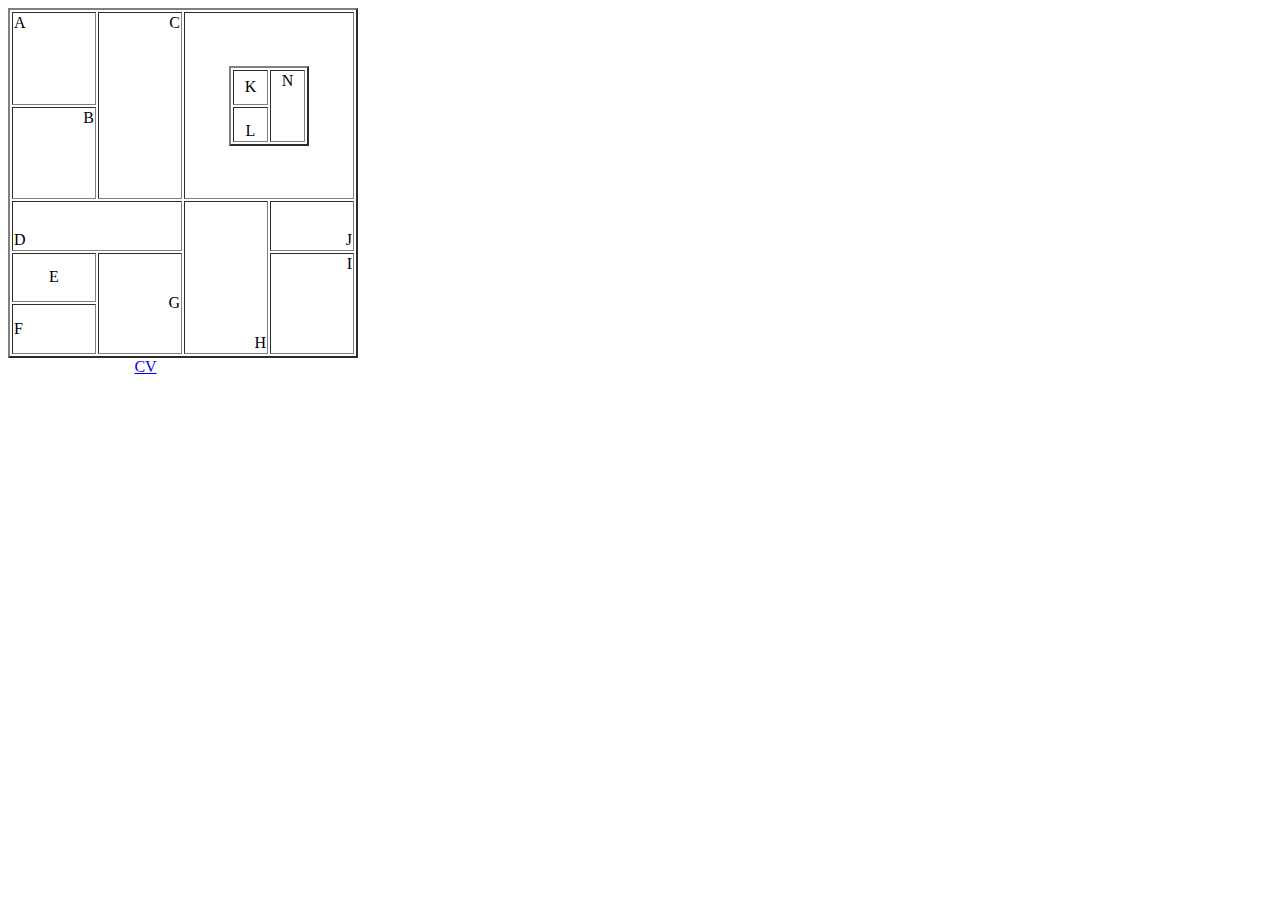
<file: Assignment 2/index.html>
<!DOCTYPE html>
<html lang="en">
<head>
    <meta charset="UTF-8">
    <meta name="viewport" content="width=device-width, initial-scale=1.0">
    <title>Assignment 2</title>
</head>
<body>
    <table border="2" style="width: 350px;height: 350px;table-layout: fixed"; >
        <tr>
            <td valign="top">A</td>
            <td valign="top" align="right" rowspan="2">C</td>
            <td colspan="2" rowspan="2" align="center">
                <table  border="2"style="width: 80px;height: 80px;" >
                    <tr>
                        <td align="center">K</td>
                        <td rowspan="2" valign="top" align="middle">N</td>
                    </tr>
                    <tr>
                        <td valign="bottom" align="middle">L</td>
                    </tr>
                </table>
            </td>
            <tr>
                <td valign="top" align="right">B</td>
            </tr>
        </tr>
        <tr>
            <td  valign="bottom" align="left" colspan="2">D</td>
            <td  valign="bottom" align="right" rowspan="3" >H</td>
            <td valign="bottom" align="right">J</td>
        </tr>
        <tr>
            <td align="center">E</td>
            <td align="right" rowspan="2">G</td>
            <td valign="top" align="right" rowspan="2" >I</td>
        </tr>
        <tr>
            <td>F</td>
        </tr>
    </table>
<a style="margin-left: 10%;" target="_blank" href="index2.html" >CV</a>
</body>
</html>
</file>
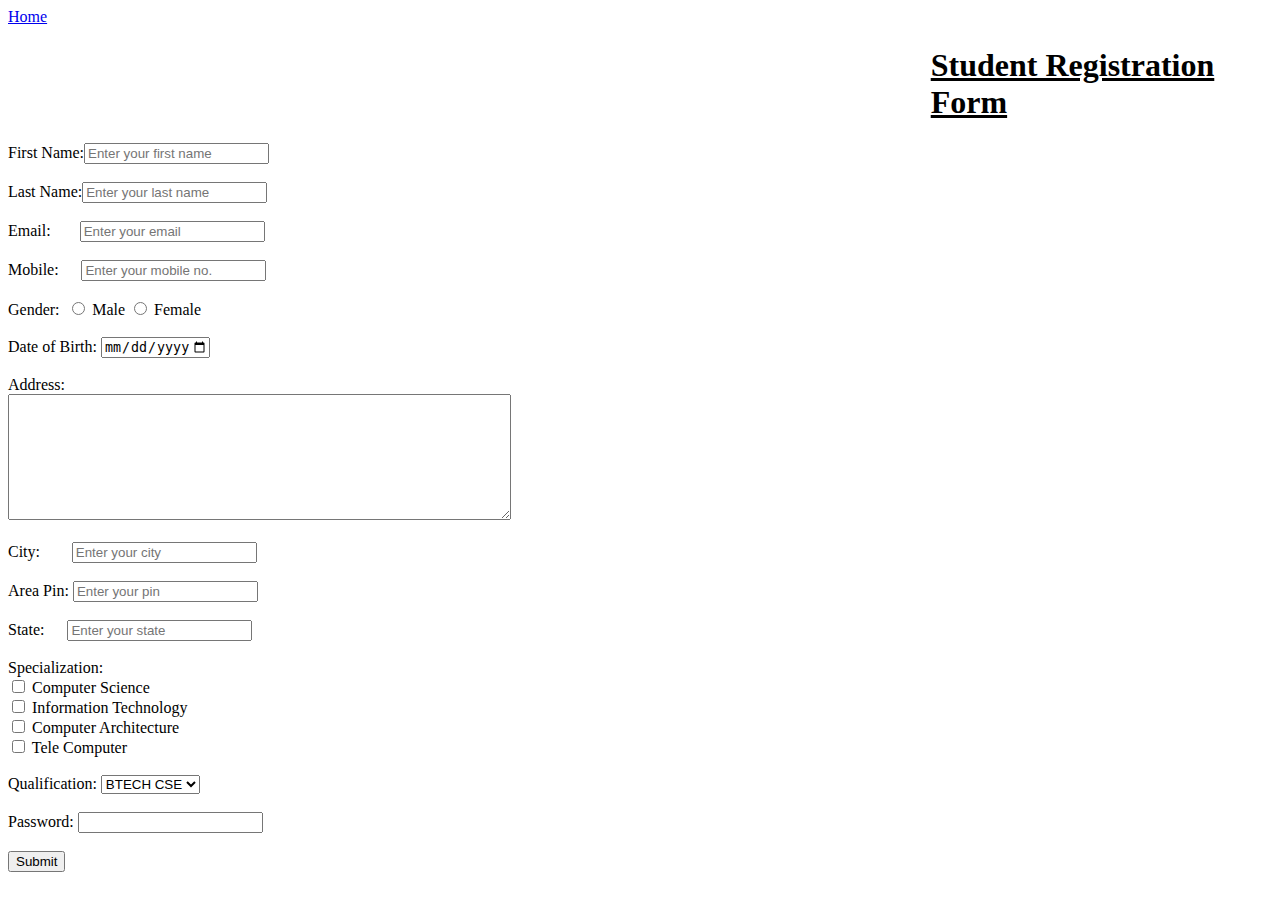
<file: Assignment 3/index.html>
<!DOCTYPE html>
<html lang="en">
<head>
    <meta charset="UTF-8">
    <meta name="viewport" content="width=device-width, initial-scale=1.0">
    <title>Assignment 3</title>
</head>
<body>
    <form>
        
        <a target="_blank" href="index2.html">Home</a>        
<h1 style="margin-left: 73%;" ><u> Student Registration Form</u></h1>

<div style="margin-left:0%;">First Name:<input type="text"  placeholder="Enter your first name"></div><br>

<div style="margin-left:0%;">Last Name:<input type="text"  placeholder="Enter your last name"></div><br>

<label>Email:</label><input style="margin-left:2.3%;" type="email"  placeholder="Enter your email"><br><br>

Mobile:<input style="margin-left:1.8%;" type="text"  placeholder="Enter your mobile no." maxlength="10" minlength="10"><br><br>


    Gender:<input type="radio" style="margin-left:1%;" name="gender">
    <label for="male">Male</label>
    <input type="radio" name="gender">
    <label for="female">Female</label><br><br>



    Date of Birth: <input type="date" name="MyDate" min="2012-12-12" max="2024-08-13" >
<br><br>

<div>Address:</div>
<div  style="margin: left 3px;%;" height="50px">
     <textarea cols="60" rows="8" maxlength="500" dd></textarea>
</div><br>

    City: <input type="text" style="margin-left:2.2%;" placeholder="Enter your city">
<br><br>

<div style="margin: left 0.6%;" >
    Area Pin: <input maxlength="6" type="text"  placeholder="Enter your pin">
</div><br>

    State: <input type="text" style="margin-left:1.5%;" placeholder="Enter your state">
<br><br>

<div>Specialization:</div>
<input type="checkbox" name="Computer Science">
    <label for="Computer Science">Computer Science</label>
</div>
<div>
    <input type="checkbox" name="Computer Science">
        <label for="Computer Science">Information Technology</label>
    </div>
    <div>
        <input type="checkbox" name="Computer Science">
            <label for="Computer Science">Computer Architecture</label>
        </div>
        <div>
            <input type="checkbox" name="Computer Science">
                <label for="Computer Science">Tele Computer</label>
            </div><br>
            <div>
                Qualification: <select name="">
                                    <OPTION>BTECH CSE</OPTION>
                                    <OPTION>BBA</OPTION>
                                    <OPTION>BPHARM</OPTION>
                                </select>
               
            </div><br>
<div> 
        <label for="password">Password:</label>
        <input type="password" maxlength="8" name="password">
</div><br>
<div>

<div>
 <button>Submit</button>
</div>
</body>
</html>
</file>
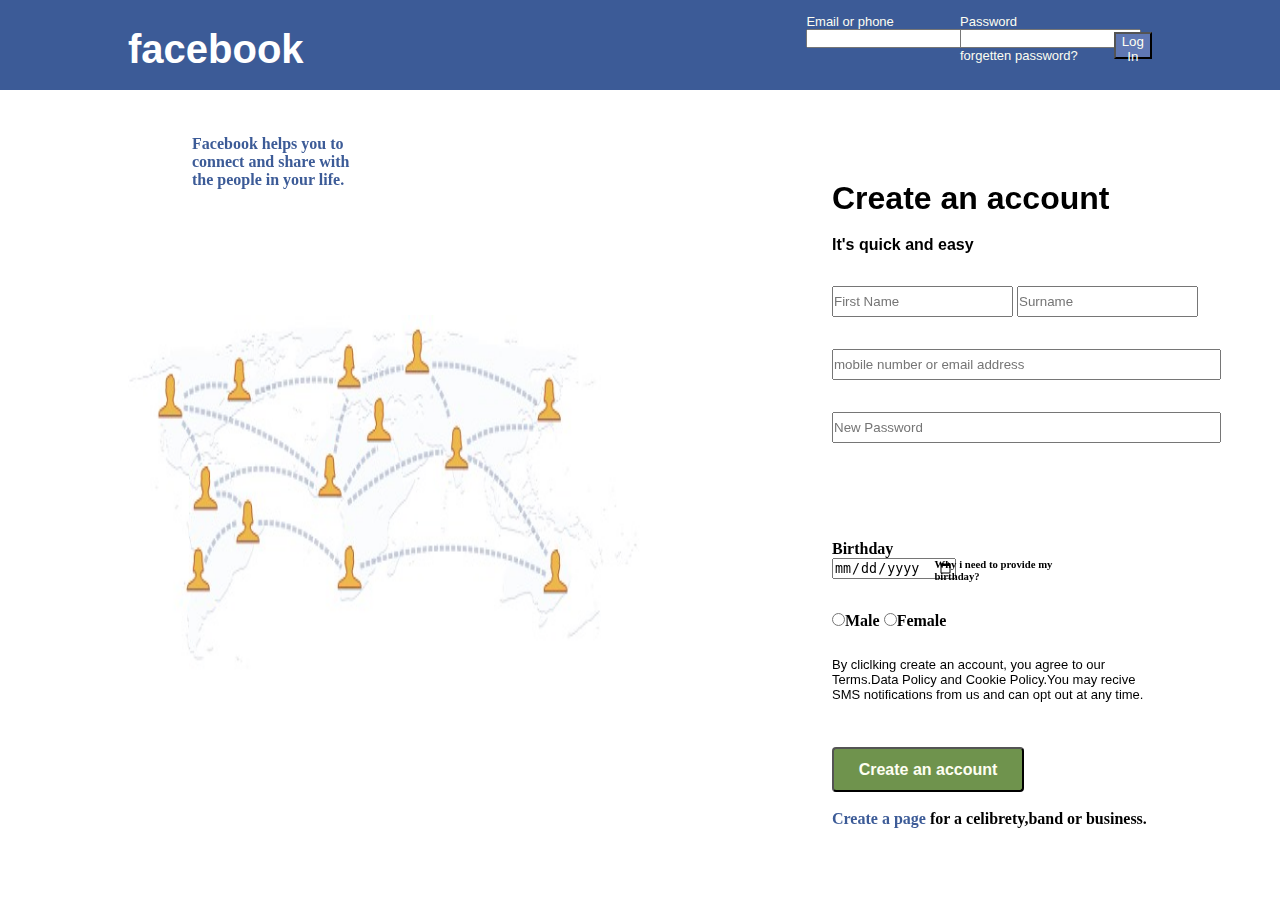
<file: Assignment 4(fb page)/index.html>
<!DOCTYPE html>
<html lang="en">
<head>
    <meta charset="UTF-8">
    <meta name="viewport" content="width=device-width, initial-scale=1.0">
    <title>facebook page</title>
    <link rel="stylesheet" href="style.css">
</head>
<body>
<div id="desktopview">
    <div class="headcontainer">
        <h1 id="fblogo">facebook</h1>
         <span class="formcontainer">
           
                <span class="form1">
                <p>Email or phone</p>
                <input type="text">
                </span>
               
                <span class="form2" >
                    <p>Password</p>
                    <input type="password">
                
                    <P>forgetten password?</P>
                </span>

                <span >
                    <button id="loginbutton">Log In</button>
                </span>
         </span>
    </div>
     <div id="leftcontainer">
    <div id="fbquote"><h4> Facebook helps you to connect and share with the people in your life.</h4>
    </div> 
        <img id="worldimg" src="fb dekstop img.jpg" alt="image">
    </div>

    <div class="crateaccountcontainer">
        <h1 id="createaccount">Create an account</h1>
        <h4 id="itsquick">It's quick and easy</h4>
        <div id="name" >
        <input id="firstname" class="form" type="text" placeholder="First Name">

        <input id="surname" class="form" type="text" placeholder="Surname">
        </div>
        <div id="mobileoremaillogin" >
            <input type="text" class="form" placeholder="mobile number or email address" size="46">
        </div>
    <div id="pass">
        <input type="password" class="form" placeholder="New Password" size="46">
    </div>

    <div id="bday">
        <h4>Birthday</h4>
        <input type="date" >
        <h6 id="whybday">Why i need to provide my birthday?</h6>
    </div>

    <div id="gender">

        <input type="radio" name="gender" id="malegender">Male
        <input type="radio" name="gender" id="femalegender">Female
    </div>

    <div id="termandcondition">
        By cliclking create an account, you agree to our Terms.Data Policy and Cookie Policy.You may recive SMS notifications from us and can opt out at any time.
    </div>

    <button id="signupbtn">Create an account</button>

    <div id="createapage">
        <span id="bulecreatepage">Create a page </span>for a celibrety,band or business.
    </div>
   </div>
</div>   
   <div id="mediaqueery">

        <img id="topload" src="fb phone img.jpg" alt="">
        <div id="language">
            <pre id="internallang">  English&#8226;हिन्दी&#8226;More...</pre>
        </div>

      
            <input id="medphoremail" type="text" placeholder="Phone number or email address" size="35" required>

            <input id="medpass" type="password" placeholder="Password" size="35" required>

            <button id="btn">LOG IN</button>

            <div id="medforpass">Forgotten Password ?</div>

            <hr id="hr1">

            <div id="OR">OR</div>

            <hr id="hr2">

            <button id="medcrtacc">CREATE NEW FACEBOOK ACCOUNT</button>
    </div>
 </body>
</html>
</file>
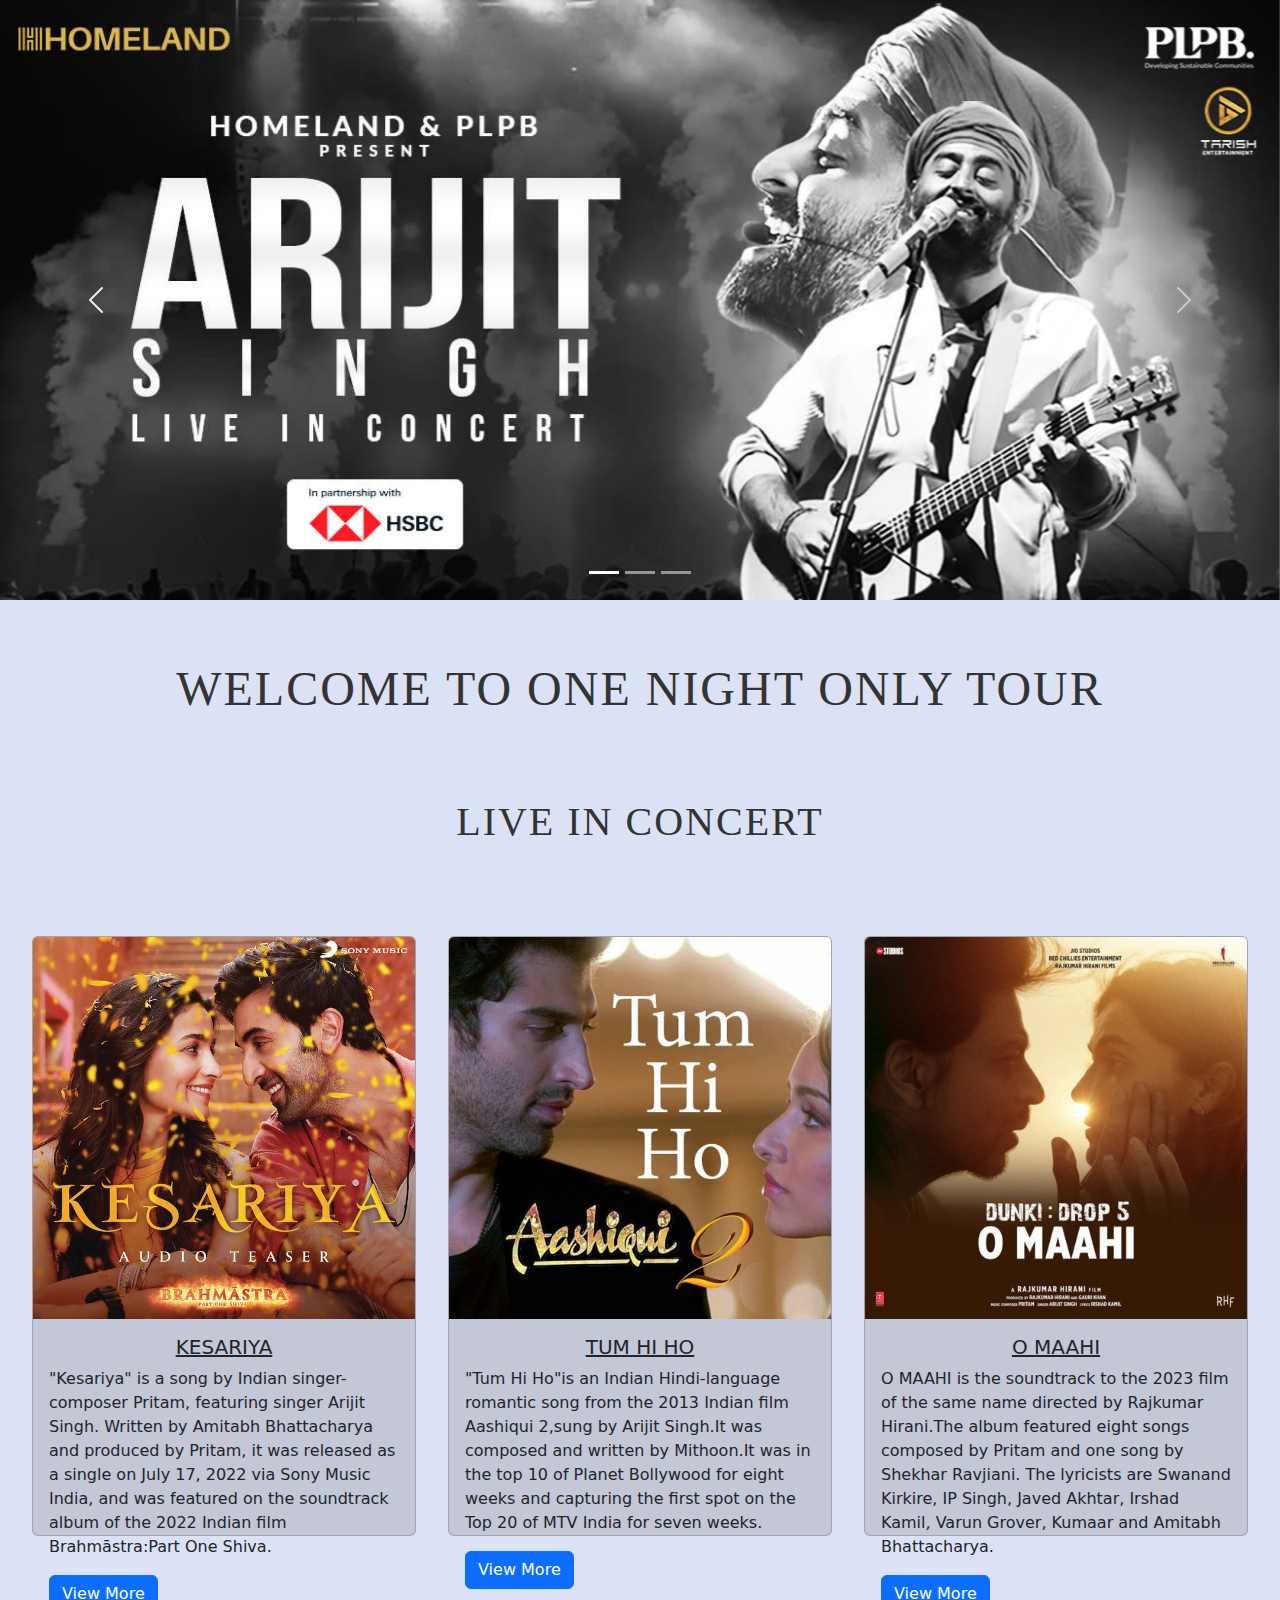
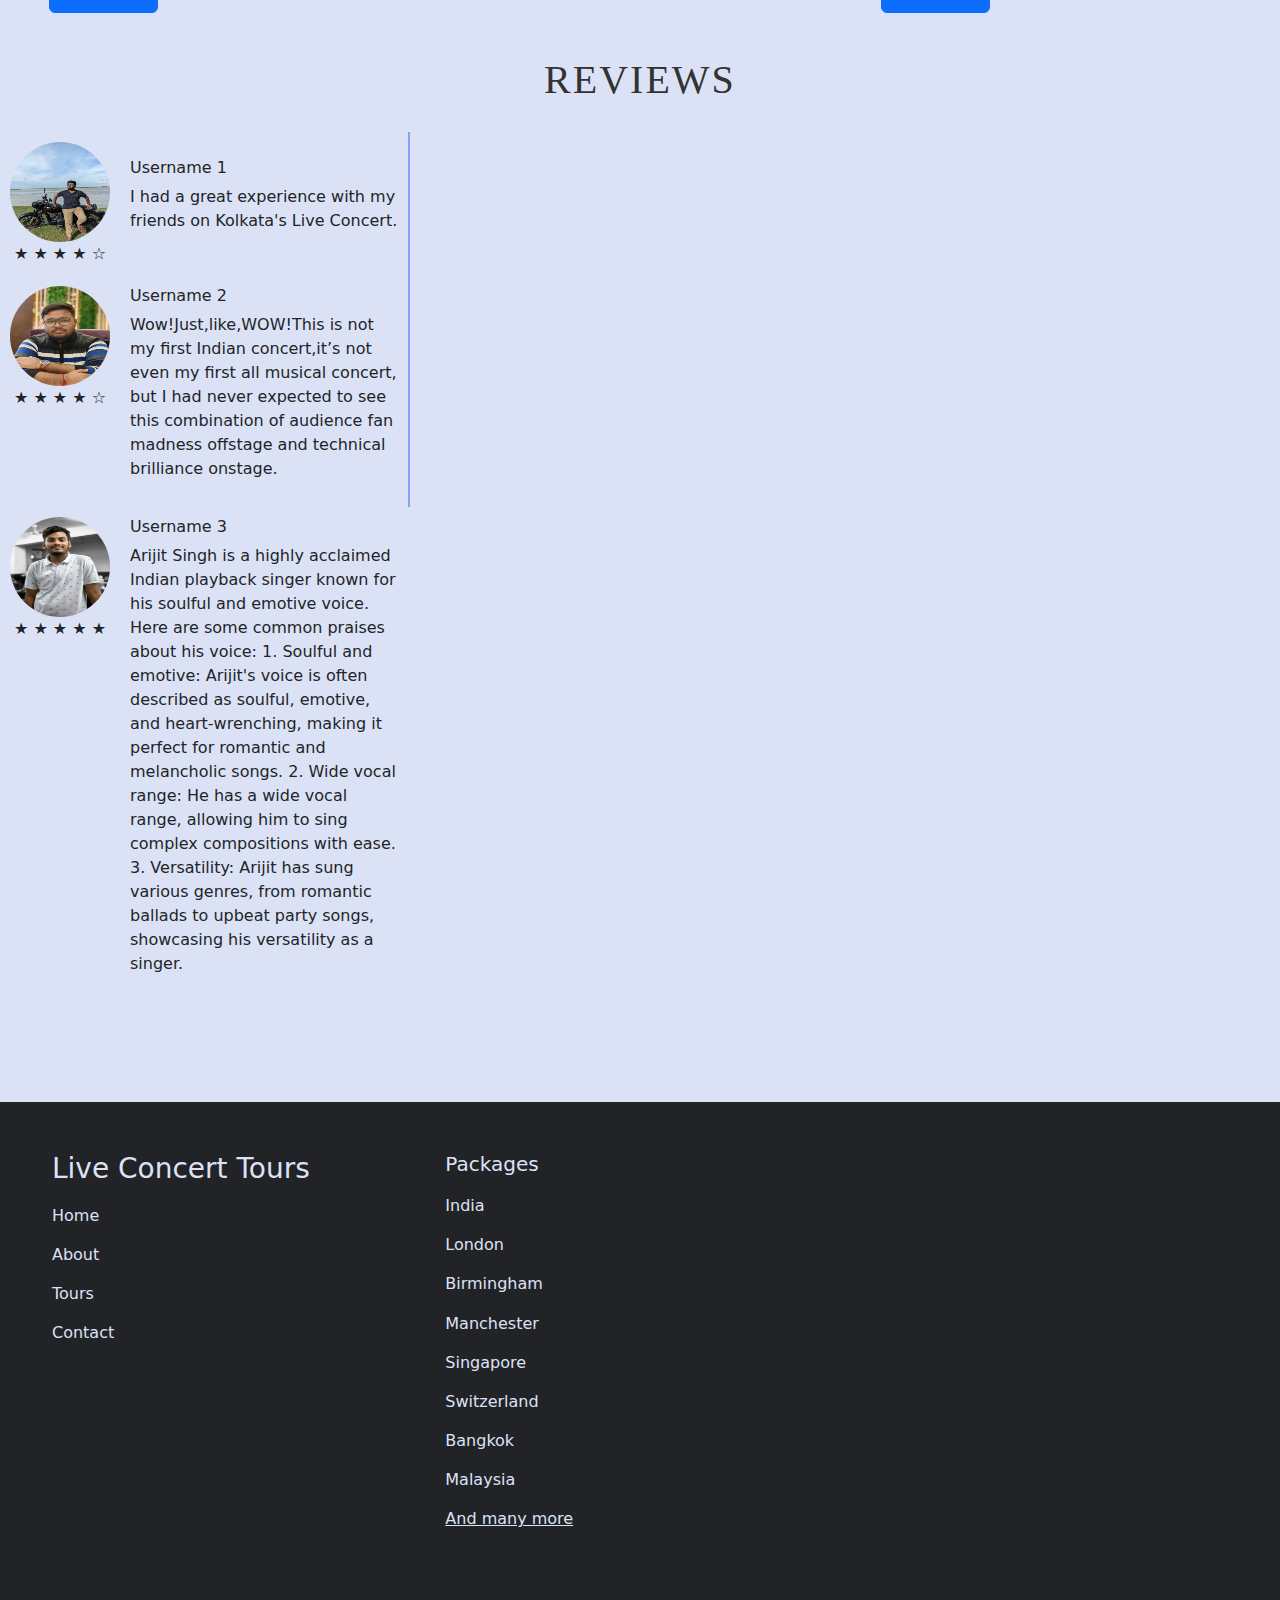
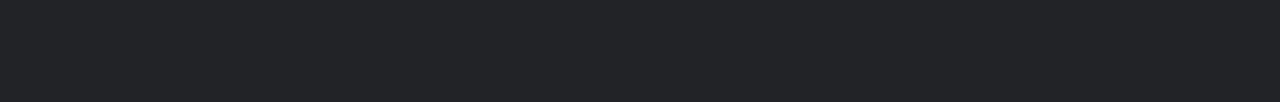
<file: Assignment 5(Bootstrap)/index.html>
<!DOCTYPE html>
<html lang="en">
  <head>
    <meta charset="utf-8" />
    <meta name="viewport" content="width=device-width, initial-scale=1" />
    <title>Assignment 5</title>
    <link
      href="https://cdn.jsdelivr.net/npm/bootstrap@5.3.3/dist/css/bootstrap.min.css"
      rel="stylesheet"
      integrity="sha384-QWTKZyjpPEjISv5WaRU9OFeRpok6YctnYmDr5pNlyT2bRjXh0JMhjY6hW+ALEwIH"
      crossorigin="anonymous"
    />
    <link rel="stylesheet" href="style.css">
  </head>
  <body>
    <div
      id="carouselExampleIndicators"
      class="carousel slide carousel-fade"
      data-bs-ride="carousel"
    >
      <div class="carousel-indicators">
        <button
          type="button"
          data-bs-target="#carouselExampleIndicators"
          data-bs-slide-to="0"
          class="active"
          aria-current="true"
          aria-label="Slide 1"
        ></button>
        <button
          type="button"
          data-bs-target="#carouselExampleIndicators"
          data-bs-slide-to="1"
          aria-label="Slide 2"
        ></button>
        <button
          type="button"
          data-bs-target="#carouselExampleIndicators"
          data-bs-slide-to="2"
          aria-label="Slide 3"
        ></button>
      </div>
      <div class="carousel-inner">
        <div class="carousel-item active carousel-image">
          <img
            src="arijit live.jpg"
            class="d-block w-100"
            alt="..."
          />
        </div>
        <div class="carousel-item carousel-image">
          <img
            src="as venue.jpg"
            class="d-block w-100"
            alt="..."
          />
        </div>
        <div class="carousel-item carousel-image">
          <img
            src="as piano.jpg_large"
            class="d-block w-100"
            alt="..."
          />
        </div>
      </div>
      <button
        class="carousel-control-prev"
        type="button"
        data-bs-target="#carouselExampleIndicators"
        data-bs-slide="prev"
      >
        <span class="carousel-control-prev-icon" aria-hidden="true"></span>
        <span class="visually-hidden">Previous</span>
      </button>
      <button
        class="carousel-control-next"
        type="button"
        data-bs-target="#carouselExampleIndicators"
        data-bs-slide="next"
      >
        <span class="carousel-control-next-icon" aria-hidden="true"></span>
        <span class="visually-hidden">Next</span>
      </button>
    </div>

    <h1 class="heading">WELCOME TO ONE NIGHT ONLY TOUR</h1>

    <h2 class="sub-heading">live in concert</h2>

    <div class="cards-div">
      <div class="card">
        <img
          src="kesariya.jpeg"
          class="card-img-top"
          alt="..."
        />
        <div class="card-body">
          <h5 class="card-title"><u><center>KESARIYA</center></u></h5>
          <p class="card-text">
            "Kesariya" is a song by Indian singer-composer Pritam, featuring singer Arijit Singh. Written by Amitabh Bhattacharya and produced by Pritam, it was released as a single on July 17, 2022 via Sony Music India, and was featured on the soundtrack album of the 2022 Indian film Brahmāstra:Part One Shiva.


          </p>
          <a href="#" class="btn btn-primary">View More</a>
        </div>
      </div>
      <div class="card">
        
        <img
          src="tum hi ho.jpg"
          class="card-img-top"
          alt="..."
        />
     
        <div class="card-body">
          <h5 class="card-title"><u><center>TUM HI HO</center></u
          ></h5>
        
          <p class="card-text">
            "Tum Hi Ho"is an Indian Hindi-language romantic song from the 2013 Indian film Aashiqui 2,sung by Arijit Singh.It was composed and written by Mithoon.It was in the top 10 of Planet Bollywood for eight weeks and capturing the first spot on the Top 20 of MTV India for seven weeks.
          </p>
          <a href="#" class="btn btn-primary">View More</a>
        </div>
      </div>
      <div class="card">
        <img
          src="O Maahi.jpg"
          class="card-img-top"
          alt="..."
        />
        <div class="card-body">
          <h5 class="card-title"><u><center>O MAAHI</center></u></h5>
          <p class="card-text">
            O MAAHI is the soundtrack to the 2023 film of the same name directed by Rajkumar Hirani.The album featured eight songs composed by Pritam and one song by Shekhar Ravjiani. The lyricists are Swanand Kirkire, IP Singh, Javed Akhtar, Irshad Kamil, Varun Grover, Kumaar and Amitabh Bhattacharya. 
          </p>
          <a href="#" class="btn btn-primary">View More</a>
        </div>
      </div>
    </div>

    <h2 class="sub-heading">Reviews</h2>

    <div class="Reviews">
      <div class="review border-right">
        <table>
          <tr>
            <td valign="top">
              <img
                src="arup.jpg"
                alt=""
                class="review-image"
              />
              <center>
                <span class="star">&#9733;</span>
                <span class="star">&#9733;</span>
                <span class="star">&#9733;</span>
                <span class="star">&#9733;</span>
                <span class="star">&#9734;</span>
              </center>
            </td>
            <td rowspan="2" valign="middle">
              <h6>Username 1</h6>
              <p>
                I had a great experience with my friends on Kolkata's Live Concert.
              </p>
            </td>
          </tr>
        </table>
      </div>
      <div class="review border-right">
        <table>
          <tr>
            <td valign="top">
              <img
                src="giri pic.jpg"
                alt=""
                class="review-image"
              />
              <br />
              <center>
                <span class="star">&#9733;</span>
                <span class="star">&#9733;</span>
                <span class="star">&#9733;</span>
                <span class="star">&#9733;</span>
                <span class="star">&#9734;</span>
              </center>
            </td>
            <td rowspan="2" valign="bottom">
              <h6>Username 2</h6>
              <p>
                Wow!Just,like,WOW!This is not my first Indian concert,it’s not even my first all musical concert, but I had never expected to see this combination of audience fan madness offstage and technical brilliance onstage.
              </p>
            </td>
          </tr>
        </table>
      </div>
      <div class="review">
        <table>
          <tr>
            <td valign="top">
              <img
                src="jana pic.jpg"
                alt=""
                class="review-image"
              />
              <center>
                <span class="star">&#9733;</span>
                <span class="star">&#9733;</span>
                <span class="star">&#9733;</span>
                <span class="star">&#9733;</span>
                <span class="star">&#9733;</span>
              </center>
            </td>
            <td rowspan="2" valign="middle">
              <h6>Username 3</h6>
              <p>
                Arijit Singh is a highly acclaimed Indian playback singer known for his soulful and emotive voice. Here are some common praises about his voice:


                1. Soulful and emotive: Arijit's voice is often described as soulful, emotive, and heart-wrenching, making it perfect for romantic and melancholic songs.

2. Wide vocal range: He has a wide vocal range, allowing him to sing complex compositions with ease.

3. Versatility: Arijit has sung various genres, from romantic ballads to upbeat party songs, showcasing his versatility as a singer.



              </p>
            </td>
          </tr>
        </table>
      </div>
    </div>

    <footer>
      <div class="footer-content">
        <h3>Live Concert Tours</h3>
        <h6>Home</a>
        <h6>About</h6>
        <h6>Tours</h6>
        <h6>Contact</h6>
      </div>
      <div class="footer-content">
        <h5>Packages</h5>
        <h6>India</h6>
        <h6>London</h6>
        <h6>Birmingham</h6>
        <h6>Manchester</h6>
        <h6>Singapore</h6>
        <h6>Switzerland</h6>
        <h6>Bangkok</h6>
        <h6>Malaysia</h6>
        <h6><u>And many more</u></h6>
      </div>
      <div class="footer-content">
        <iframe
          src="https://www.google.com/maps/embed?pb=!1m18!1m12!1m3!1d14718.358576591736!2d88.4500778!3d22.7434889!2m3!1f0!2f0!3f0!3m2!1i1024!2i768!4f13.1!3m3!1m2!1s0x39f898ec702e5daf%3A0xfa41b06da8478350!2sAdamas%20University!5e0!3m2!1sen!2sin!4v1724875662420!5m2!1sen!2sin"
          width="100%"
          height="100%"
          style="border: 0"
          allowfullscreen=""
          loading="lazy"
          referrerpolicy="no-referrer-when-downgrade"
        ></iframe>
      </div>
    </footer>

    <script
      src="https://cdn.jsdelivr.net/npm/bootstrap@5.3.3/dist/js/bootstrap.bundle.min.js"
      integrity="sha384-YvpcrYf0tY3lHB60NNkmXc5s9fDVZLESaAA55NDzOxhy9GkcIdslK1eN7N6jIeHz"
      crossorigin="anonymous"
    ></script>
  </body>
</html>
</file>
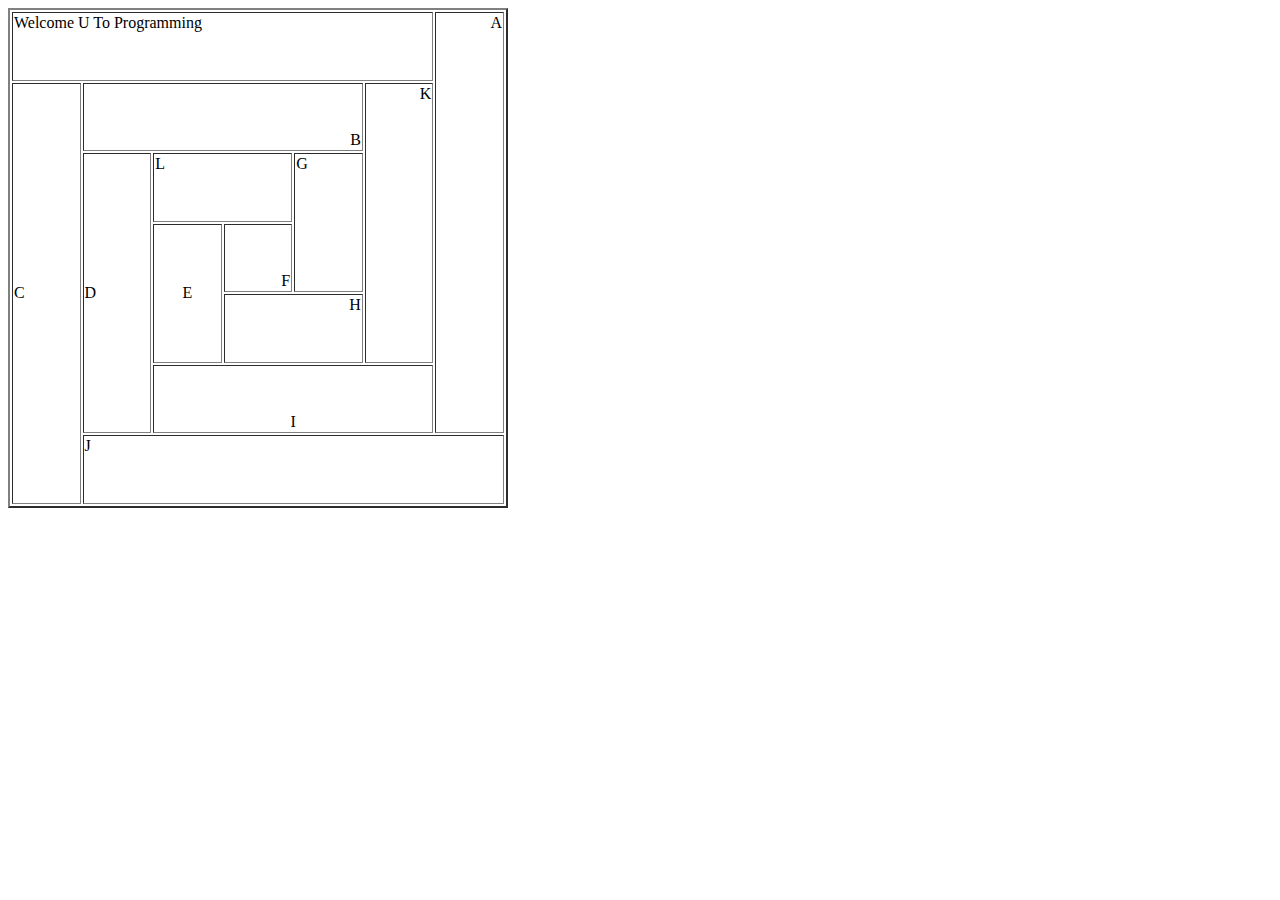
<file: Assignment 1.html>
<!DOCTYPE html>
<html lang="en">
<head>
    <meta charset="UTF-8">
    <meta name="viewport" content="width=device-width, initial-scale=1.0">
    <title>Assingment 1</title>
</head>
<body>
    <table border="2" style= "width: 500px; height: 500px;table-layout: fixed"; >

    <tr>
        <td align="left" valign="top" colspan="6">Welcome U To Programming</td>
        <td  valign="top" align="right" rowspan="6">A</td>
    </tr>
    <tr>
        <td rowspan="6">C</td>
        <td align="right" valign="bottom" colspan="4">B</td>
        <td valign="top" align="right" rowspan="4">K</td>
    </tr>
    <tr>
        <td rowspan="4">D</td>
        <td valign="top" align="left" colspan="2">L</td>
        <td valign="top" align="left" rowspan="2">G</td>
    </tr>   
    <tr>
        <td align="center" rowspan="2">E</td>
        <td valign="bottom" align="right" >F</td>
    </tr>
    <tr>
        <td valign="top" align="right" colspan="2">H</td>
    </tr>
    <tr>
        <td align="center" valign="bottom" colspan="4">I</td>
    </tr>
    <tr>
        <td valign="top" align="left" colspan="6">J</td>
    </tr>
        </table>
</body>
</html>
</file>
<file: Assignment 4(fb page)/style.css>
*{
    margin: 0%;
    padding: 0%;
}
.headcontainer
{
    position: fixed;
    width: 100vw;
    height: 10vh;
    background-color: 
    #3c5b97 ;
    color: #fefef2;
    font-family: Arial, Helvetica, sans-serif;
}
#fblogo{
   position: fixed;
    top: 3%;
    left: 10%;
    font-family: HelveticaNeueW01-55Roma, HelveticaNeueW02-55Roma, HelveticaNeueW10-55Roma,sans-serif;
    font-size: 40px;
    color: white;
}

.form1{
    position: fixed;
    top: 1.5%;
    left: 63%;
    font-size: small;

   
}
.form2{
   position: fixed;
   top: 1.5%;
   left: 75%;
   font-size: small;
}
#loginbutton{
    position: fixed;
    top: 3.5%;
    left: 87%;
    background-color: #5f77b3;
    color: #fefef2;
    width: 3vw;
    height: 3vh;
}

/* 2nd container starts*/

#fbquote{
   
    width: 14vw;
    height: 20vh;
    position: fixed;
    top: 15%;
    left: 15%;
    color: #3c5b97;
    font-weight: bold;

}
.crateaccountcontainer{
   
    left: 65%;
    top: 20%;
    width: 50vw;
    height: 50vh;
    position: fixed;
}
#mobileoremaillogin{
    margin-top: 5%;
    
}
#name{
    margin-top: 5%;
}
#itsquick{
    margin-top: 3%;
    font-family: Arial, Helvetica, sans-serif;
}
#pass{
    margin-top: 5%;
}
#bday{
    position: fixed;
    top: 60%;
    
}
#worldimg{
    position: fixed;
    top: 35%;
    left: 10%;
    width: 40vw;
    height: 40vh;
   
    
}

#whybday{
    position: fixed;
    width: 10vw;
    height: 10vh;
    right:17%;
    top: 62%;
}
#gender{
    position: fixed;
    top: 68%;
    font-weight: bold;
    font-size: medium;
   
}
#termandcondition{
    position: fixed;
    top: 73%;
    width: 25vw;
    height: 20hw;
    font-family: Arial, Helvetica, sans-serif;
    font-size: small;
}
#signupbtn{
    position: fixed;
    top: 83%;
    width: 15vw;
    height: 5vh;
    background-color: #6f934d;
    color: #fefef2;
    font-weight: 900;
    border-radius: 4px;
    border-width: 0.3ch;
    font-size: medium;
}
#createapage{
    position: fixed;
    top: 90%;
    font-size: 100%;
    font-weight: 600;
}
#bulecreatepage{
    color: #3c5b97;

}
#createaccount{
    font-family: Arial, Helvetica, sans-serif;
}
.form{
    height: 3vh;

}

@media (min-width:401px) {
    #mediaqueery{
        display: none;
    }
}



@media screen and (max-width:400px) {

    #desktopview{
        display: none;
    }
    
*{
    margin: 0%;
    padding: 0%;
}

#language{
    
    position: absolute;
    left: 30%;
    width: 50vw;
    height: 10vh;
}
#internallang{
    font-family:system-ui, -apple-system, BlinkMacSystemFont, 'Segoe UI', Roboto, Oxygen, Ubuntu, Cantarell, 'Open Sans', 'Helvetica Neue', sans-serif ;
}
#medphoremail{
    position: absolute;
    top: 50%;
    left: 15%;
    border: none;
    border-bottom: 2px solid black;
}
#medpass{
    position: absolute;
    top: 60%;
    left: 15%;
    border: none;
    border-bottom: 2px solid black;
}
#btn{

    position: absolute;
    top: 70%;
    left: 14%;
    width: 67vw;
    height: 5vh;
    background-color:#033c89;
    color: #fefef2;
}
#medforpass{
    position: absolute;
    top: 79%;
    left: 30%;
    color: #033c89;
}
#hr1{
    position: absolute;
    top: 86%;
    width: 28vw;
    left: 15%;
}
#OR{
    position: absolute;
    top: 85%;
    left: 46%;
}

#hr2{
    position: absolute;
    top: 86%;
    width: 28vw;
    left: 54%;
}
#medcrtacc{
    position: absolute;
    top: 90%;
    width: 67vw;
    height: 5vh;
    left: 14%;
    background-color: #1e9024;
    color: #fefef2;
}
</file>
<file: Assignment 5(Bootstrap)/style.css>
body {
    background-color: #dce2f5;
}

.heading {
    font-family: 'Baskerville', serif;
    font-size: 3em;
    color: #333333;
    text-align: center;
    margin-top: 40px;
    letter-spacing: 2px;
    text-transform: uppercase;
    padding: 20px;
}

.sub-heading {
    font-family: 'Baskerville', serif;
    font-size: 2.5em;
    color: #333333;
    text-align: center;
    margin-top: 40px;
    letter-spacing: 2px;
    text-transform: uppercase;
    padding: 20px;
}

.carousel-image {
    height: 600px;
}

.cards-div {
    margin-top: 70px;
    margin-bottom: 100px;
    display: flex;
    align-items: center;
    justify-content: space-evenly;
}

.card {
    background-color: #c3c7d6;
    width: 30%;
    height: 600px;
}

.review-image {
    width: 100px;
    height: 100px;
    border-radius: 50%;
}

.testimonies {
    background-color: #bbbec9;
    display: flex;
    justify-content: center;
    align-items: center;
    margin-top: 70px;
}

.review {
    width: 32%;
}

.border-right {
    border-right: 2px solid #89a1f8;
}

td{
    padding: 10px;
}

footer{
    margin-top: 100px;
    background-color: #222327;
    display: flex;
    justify-content: space-around;
    align-items: top;
    height: 600px;
    padding: 50px;
}

.footer-content {
    color: #dce2f5;
    width: 33%;
}

.footer-content > h6 {
    margin-top: 20px;
    margin-bottom: 20px;
}

@media screen and (max-width: 949px) {
    .carousel-image {
        height: 300px;
    }
    
    .cards-div {
        flex-direction: column;
        align-items: center;
    }
    .card {
        width: 80% !important;
        height: 20%;
        margin-bottom: 50px;
    }
    .testimonies {
        flex-direction: column;
    }
    .review {
        width: 100%;
        border-bottom: 2px solid #89a1f8;
    }
    .border-right {
        border-right: none;
    }
    footer {
        flex-direction: column;
        height: 1000px;
    }
    .footer-content {
        width: 100%;
        height: 30%;
    }
}
</file>
